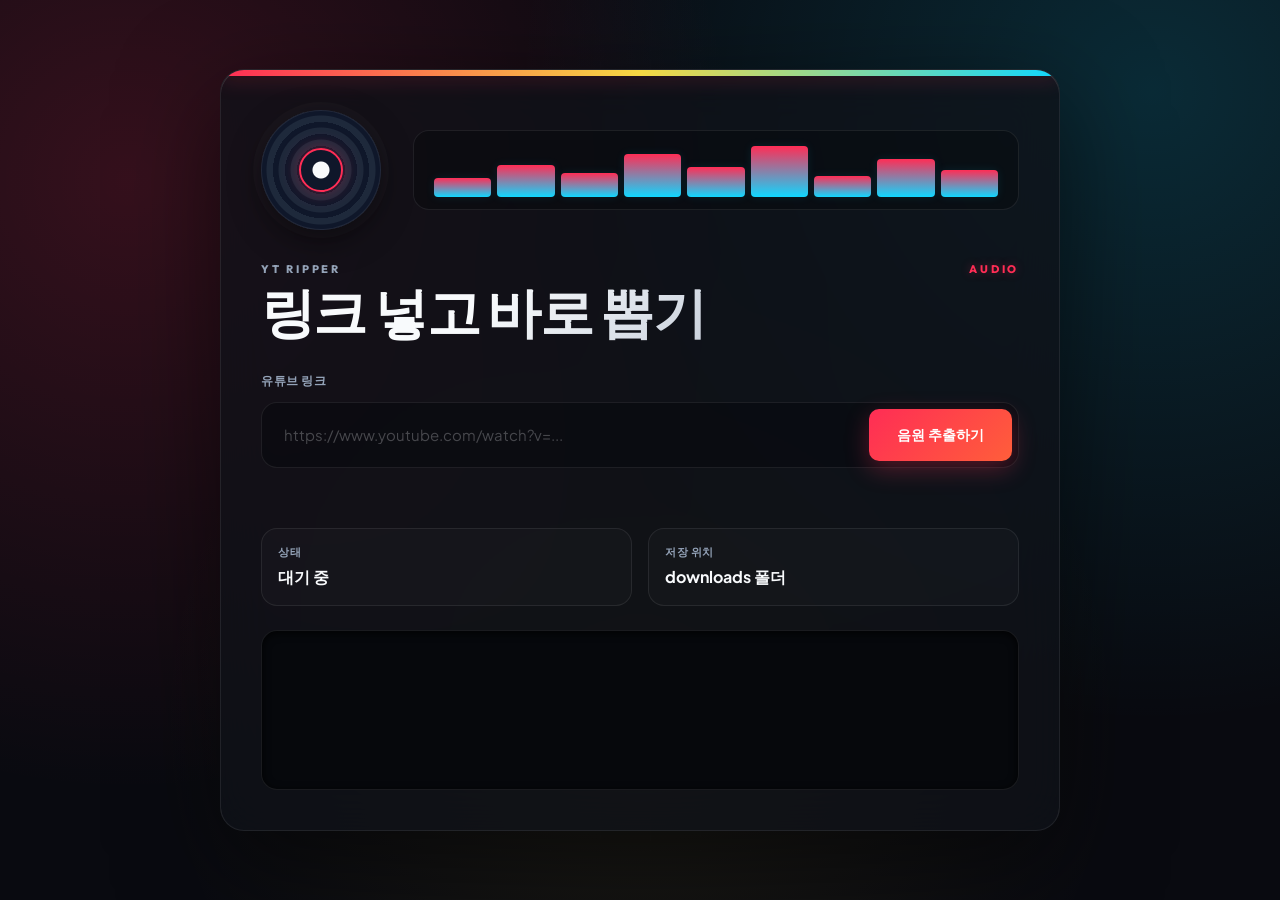
<file: static/index.html>
<!doctype html>
<html lang="ko">
  <head>
    <meta charset="utf-8" />
    <meta name="viewport" content="width=device-width, initial-scale=1" />
    <title>YouTube 음원 추출기</title>
    <link rel="preconnect" href="https://fonts.googleapis.com">
    <link rel="preconnect" href="https://fonts.gstatic.com" crossorigin>
    <link href="https://fonts.googleapis.com/css2?family=Outfit:wght@300;400;600;800;900&family=Plus+Jakarta+Sans:wght@300;400;500;600;700;800&display=swap" rel="stylesheet">
    <link rel="stylesheet" href="/static/styles.css" />
  </head>
  <body>
    <main class="shell">
      <section class="converter" aria-labelledby="title">
        <div class="visual" aria-hidden="true">
          <div class="disc">
            <span></span>
          </div>
          <div class="meters">
            <i></i>
            <i></i>
            <i></i>
            <i></i>
            <i></i>
            <i></i>
            <i></i>
            <i></i>
            <i></i>
          </div>
        </div>

        <div class="topline">
          <span>YT RIPPER</span>
          <span>AUDIO</span>
        </div>

        <div class="heading">
          <h1 id="title">링크 넣고 바로 뽑기</h1>
        </div>

        <form id="convert-form" class="form">
          <label for="url">유튜브 링크</label>
          <div class="input-row">
            <input
              id="url"
              name="url"
              type="url"
              inputmode="url"
              autocomplete="off"
              placeholder="https://www.youtube.com/watch?v=..."
              required
            />
            <button id="submit" type="submit">
              <span>음원 추출하기</span>
            </button>
          </div>
          <p id="message" class="message" role="status"></p>
        </form>

        <div class="status-grid">
          <div class="stat">
            <span class="label">상태</span>
            <strong id="status">대기 중</strong>
          </div>
          <div class="stat">
            <span class="label">저장 위치</span>
            <strong>downloads 폴더</strong>
          </div>
        </div>

        <div id="progress-container" class="progress-container hidden">
          <div class="progress-bar-wrapper">
            <div id="progress-bar" class="progress-bar"></div>
          </div>
          <div class="progress-info">
            <span id="progress-text" class="progress-text">0% 완료</span>
          </div>
        </div>

        <div id="result" class="result hidden">
          <span id="file-name"></span>
          <a id="download-link" href="#">음원 받기</a>
        </div>

        <pre id="log" class="log" aria-label="변환 로그"></pre>
      </section>
    </main>

    <script src="/static/app.js"></script>
  </body>
</html>
</file>
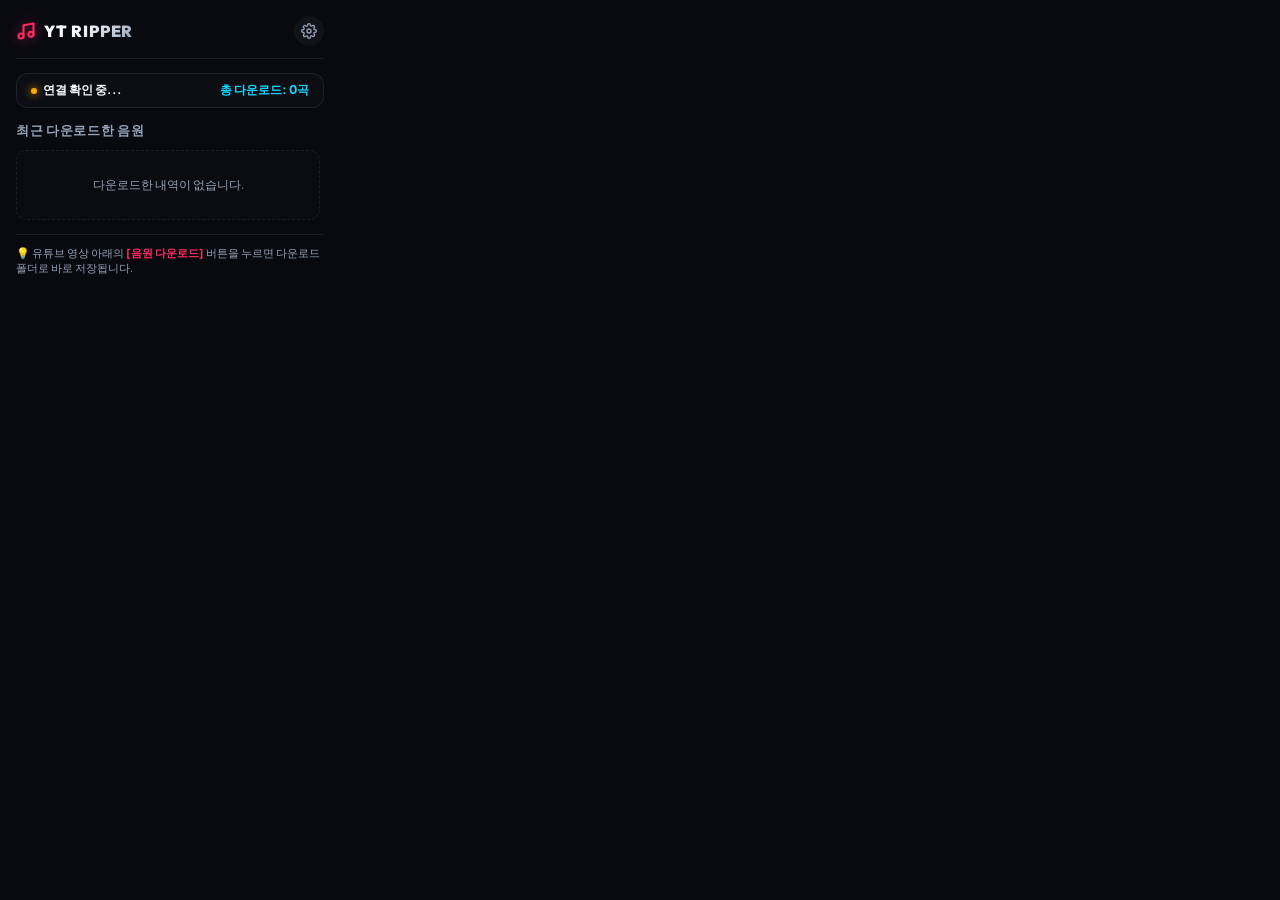
<file: chrome-extension/popup.html>
<!doctype html>
<html lang="ko">
  <head>
    <meta charset="utf-8" />
    <title>YT RIPPER</title>
    <link rel="preconnect" href="https://fonts.googleapis.com">
    <link rel="preconnect" href="https://fonts.gstatic.com" crossorigin>
    <link href="https://fonts.googleapis.com/css2?family=Outfit:wght@600;800;900&family=Plus+Jakarta+Sans:wght@400;600;700;800&display=swap" rel="stylesheet">
    <link rel="stylesheet" href="popup.css" />
  </head>
  <body>
    <main class="popup-container">
      <!-- Header -->
      <header class="header">
        <div class="brand">
          <svg class="brand-icon" viewBox="0 0 24 24" fill="none" stroke="currentColor" stroke-width="2.5" stroke-linecap="round" stroke-linejoin="round">
            <path d="M9 18V5l12-2v13"></path>
            <circle cx="6" cy="18" r="3"></circle>
            <circle cx="18" cy="16" r="3"></circle>
          </svg>
          <span class="brand-name">YT RIPPER</span>
        </div>
        <button id="settings-toggle" class="icon-button" title="개발자 설정">
          <svg viewBox="0 0 24 24" fill="none" stroke="currentColor" stroke-width="2" stroke-linecap="round" stroke-linejoin="round">
            <circle cx="12" cy="12" r="3"></circle>
            <path d="M19.4 15a1.65 1.65 0 0 0 .33 1.82l.06.06a2 2 0 1 1-2.83 2.83l-.06-.06a1.65 1.65 0 0 0-1.82-.33 1.65 1.65 0 0 0-1 1.51V21a2 2 0 0 1-4 0v-.09A1.65 1.65 0 0 0 9 19.4a1.65 1.65 0 0 0-1.82.33l-.06.06a2 2 0 1 1-2.83-2.83l.06-.06a1.65 1.65 0 0 0 .33-1.82 1.65 1.65 0 0 0-1.51-1H3a2 2 0 0 1 0-4h.09A1.65 1.65 0 0 0 4.6 9a1.65 1.65 0 0 0-.33-1.82l-.06-.06a2 2 0 1 1 2.83-2.83l.06.06a1.65 1.65 0 0 0 1.82.33H9a1.65 1.65 0 0 0 1-1.51V3a2 2 0 0 1 4 0v.09a1.65 1.65 0 0 0 1 1.51 1.65 1.65 0 0 0 1.82-.33l.06-.06a2 2 0 1 1 2.83 2.83l-.06.06a1.65 1.65 0 0 0-.33 1.82V9a1.65 1.65 0 0 0 1.51 1H21a2 2 0 0 1 0 4h-.09a1.65 1.65 0 0 0-1.51 1z"></path>
          </svg>
        </button>
      </header>

      <!-- Advanced Settings (hidden by default) -->
      <section id="settings-panel" class="settings-panel hidden">
        <label for="backend-url">서버 설정 (로컬 개발용)</label>
        <div class="settings-row">
          <input id="backend-url" type="url" placeholder="https://youtube-downloader-8kya.onrender.com" />
          <button id="save" type="button">저장</button>
        </div>
        <p id="save-status" class="save-status"></p>
      </section>

      <!-- Server Status & Stats -->
      <section class="server-status-bar">
        <div class="status-indicator">
          <span class="status-dot"></span>
          <span id="server-status-text">연결 확인 중...</span>
        </div>
        <div id="stats-total" class="stats-total">총 다운로드: 0곡</div>
      </section>

      <!-- Recent History List -->
      <section class="history-section">
        <h2>최근 다운로드한 음원</h2>
        <div id="history-list" class="history-list">
          <div class="empty-history">
            다운로드한 내역이 없습니다.
          </div>
        </div>
      </section>

      <!-- Guide Footer -->
      <footer class="footer-tips">
        <p>💡 유튜브 영상 아래의 <strong>[음원 다운로드]</strong> 버튼을 누르면 다운로드 폴더로 바로 저장됩니다.</p>
      </footer>
    </main>
    <script src="popup.js"></script>
  </body>
</html>
</file>
<file: static/styles.css>
:root {
  color-scheme: dark;
  --bg: #090a10;
  --panel: rgba(15, 18, 25, 0.75);
  --panel-strong: #121622;
  --text: #f8fafc;
  --text-muted: #94a3b8;
  --line: rgba(255, 255, 255, 0.08);
  --accent: #ff2d55;
  --accent-glow: rgba(255, 45, 85, 0.35);
  --accent-2: #10d7ff;
  --accent-2-glow: rgba(16, 215, 255, 0.35);
  --accent-3: #f6d743;
  --ok: #10b981;
  --ok-glow: rgba(16, 185, 129, 0.2);
  --warn: #f59e0b;
  --log-bg: #06080c;
  --font-display: 'Outfit', system-ui, -apple-system, sans-serif;
  --font-sans: 'Plus Jakarta Sans', system-ui, -apple-system, sans-serif;
}

* {
  box-sizing: border-box;
  margin: 0;
  padding: 0;
}

body {
  min-height: 100vh;
  font-family: var(--font-sans);
  background-color: var(--bg);
  background-image:
    radial-gradient(circle at 10% 20%, rgba(255, 45, 85, 0.18), transparent 45%),
    radial-gradient(circle at 90% 10%, rgba(16, 215, 255, 0.16), transparent 45%),
    radial-gradient(circle at 50% 80%, rgba(246, 215, 67, 0.08), transparent 50%);
  color: var(--text);
  overflow-x: hidden;
  position: relative;
}

body::before {
  position: fixed;
  inset: 0;
  z-index: -1;
  content: "";
  background:
    linear-gradient(rgba(255, 255, 255, 0.015) 1px, transparent 1px),
    linear-gradient(90deg, rgba(255, 255, 255, 0.015) 1px, transparent 1px);
  background-size: 50px 50px;
  mask-image: radial-gradient(circle at 50% 50%, black, transparent 80%);
  -webkit-mask-image: radial-gradient(circle at 50% 50%, black, transparent 80%);
}

.shell {
  width: min(840px, calc(100% - 32px));
  min-height: 100vh;
  margin: 0 auto;
  display: grid;
  align-items: center;
  padding: 40px 0;
}

.converter {
  position: relative;
  isolation: isolate;
  width: 100%;
  overflow: hidden;
  background: var(--panel);
  border: 1px solid var(--line);
  border-radius: 24px;
  box-shadow:
    0 30px 100px rgba(0, 0, 0, 0.5),
    inset 0 1px 0 rgba(255, 255, 255, 0.15);
  padding: 40px;
  backdrop-filter: blur(24px);
  -webkit-backdrop-filter: blur(24px);
}

.converter::before {
  position: absolute;
  inset: 0 0 auto;
  z-index: -1;
  height: 6px;
  content: "";
  background: linear-gradient(90deg, var(--accent), var(--accent-3), var(--accent-2));
  box-shadow: 0 2px 20px var(--accent-glow);
}

.visual {
  display: flex;
  align-items: center;
  gap: 32px;
  margin-bottom: 32px;
}

.disc {
  width: 120px;
  height: 120px;
  display: grid;
  place-items: center;
  border: 1px solid rgba(255, 255, 255, 0.08);
  border-radius: 50%;
  background:
    radial-gradient(circle, #f8fafc 0 8px, #0f172a 9px 22px, transparent 23px),
    repeating-radial-gradient(circle, #1e293b 0 6px, #0f172a 7px 12px);
  box-shadow:
    0 10px 30px rgba(0, 0, 0, 0.5),
    0 0 0 8px rgba(255, 255, 255, 0.02);
  transition: transform 0.5s ease;
}

.disc span {
  width: 44px;
  height: 44px;
  border: 2px solid var(--accent);
  border-radius: 50%;
  box-shadow: 0 0 20px var(--accent-glow);
}

.meters {
  height: 80px;
  display: flex;
  gap: 6px;
  align-items: flex-end;
  padding: 12px 20px;
  border: 1px solid var(--line);
  border-radius: 16px;
  background: rgba(6, 8, 12, 0.4);
  flex: 1;
}

.meters i {
  flex: 1;
  height: 15%;
  min-height: 4px;
  border-radius: 4px;
  background: linear-gradient(180deg, var(--accent), var(--accent-2));
  box-shadow: 0 0 10px rgba(16, 215, 255, 0.1);
  transition: height 0.1s ease;
}

.meters i:nth-child(1) { height: 35%; }
.meters i:nth-child(2) { height: 60%; }
.meters i:nth-child(3) { height: 45%; }
.meters i:nth-child(4) { height: 80%; }
.meters i:nth-child(5) { height: 55%; }
.meters i:nth-child(6) { height: 95%; }
.meters i:nth-child(7) { height: 40%; }
.meters i:nth-child(8) { height: 70%; }
.meters i:nth-child(9) { height: 50%; }

.topline {
  display: flex;
  justify-content: space-between;
  margin-bottom: 8px;
  color: var(--text-muted);
  font-family: var(--font-display);
  font-size: 11px;
  font-weight: 800;
  letter-spacing: 0.25em;
  text-transform: uppercase;
}

.topline span:last-child {
  color: var(--accent);
  text-shadow: 0 0 10px var(--accent-glow);
}

.heading {
  margin-bottom: 32px;
}

h1 {
  font-family: var(--font-display);
  font-size: clamp(32px, 5.5vw, 54px);
  font-weight: 900;
  line-height: 1.05;
  letter-spacing: -0.03em;
  background: linear-gradient(135deg, var(--text) 30%, var(--text-muted));
  -webkit-background-clip: text;
  -webkit-text-fill-color: transparent;
}

.form {
  display: flex;
  flex-direction: column;
  gap: 12px;
}

label {
  color: var(--text-muted);
  font-size: 12px;
  font-weight: 700;
  text-transform: uppercase;
  letter-spacing: 0.05em;
}

.input-row {
  display: flex;
  gap: 12px;
  padding: 6px;
  border: 1px solid var(--line);
  border-radius: 16px;
  background: rgba(6, 8, 12, 0.5);
  transition: border-color 0.3s ease, box-shadow 0.3s ease;
}

.input-row:focus-within {
  border-color: rgba(16, 215, 255, 0.4);
  box-shadow: 0 0 25px var(--accent-2-glow);
}

input {
  flex: 1;
  min-width: 0;
  height: 52px;
  border: 0;
  border-radius: 10px;
  padding: 0 16px;
  background: transparent;
  color: var(--text);
  font-family: var(--font-sans);
  font-size: 15px;
  outline: none;
}

input::placeholder {
  color: rgba(248, 250, 252, 0.25);
}

button {
  height: 52px;
  border: 0;
  border-radius: 10px;
  padding: 0 28px;
  background: linear-gradient(135deg, var(--accent), #ff5e3a);
  color: #fff;
  font-family: var(--font-sans);
  font-size: 14px;
  font-weight: 800;
  cursor: pointer;
  box-shadow: 0 8px 24px rgba(255, 45, 85, 0.3);
  transition: all 0.25s cubic-bezier(0.4, 0, 0.2, 1);
  display: inline-flex;
  align-items: center;
  justify-content: center;
}

button:hover {
  transform: translateY(-1px);
  box-shadow: 0 12px 30px rgba(255, 45, 85, 0.5);
  filter: brightness(1.08);
}

button:active {
  transform: translateY(1px);
}

button:disabled {
  cursor: wait;
  opacity: 0.6;
  transform: none;
  box-shadow: none;
}

.message {
  min-height: 20px;
  font-size: 13px;
  font-weight: 600;
  color: var(--text-muted);
  transition: color 0.3s ease;
  margin-top: 4px;
}

.message.error {
  color: #ef4444;
}

.status-grid {
  display: grid;
  grid-template-columns: repeat(2, 1fr);
  gap: 16px;
  margin: 24px 0;
}

.stat {
  border: 1px solid var(--line);
  border-radius: 16px;
  padding: 16px;
  background: rgba(255, 255, 255, 0.02);
  transition: background 0.3s ease;
}

.stat:hover {
  background: rgba(255, 255, 255, 0.04);
}

.stat .label {
  display: block;
  font-size: 11px;
  font-weight: 700;
  color: var(--text-muted);
  text-transform: uppercase;
  letter-spacing: 0.05em;
}

.status-grid strong {
  display: block;
  margin-top: 6px;
  color: var(--text);
  font-size: 16px;
  font-weight: 700;
  word-break: break-all;
}

/* Progress Bar Style */
.progress-container {
  margin: 16px 0 24px;
  display: flex;
  flex-direction: column;
  gap: 8px;
  animation: fadeIn 0.4s ease-out;
}

.progress-bar-wrapper {
  height: 10px;
  background: rgba(255, 255, 255, 0.06);
  border-radius: 5px;
  overflow: hidden;
  border: 1px solid rgba(255, 255, 255, 0.05);
}

.progress-bar {
  height: 100%;
  width: 0%;
  background: linear-gradient(90deg, var(--accent), var(--accent-3), var(--accent-2), #a855f7);
  background-size: 200% auto;
  border-radius: 5px;
  box-shadow: 0 0 15px rgba(255, 45, 85, 0.4);
  transition: width 0.3s ease-out;
  animation: shimmer 2s linear infinite;
}

.progress-info {
  display: flex;
  justify-content: space-between;
  align-items: center;
  font-size: 13px;
  font-weight: 700;
}

.progress-text {
  color: var(--accent-2);
}

/* Result Box Style */
.result {
  display: flex;
  align-items: center;
  justify-content: space-between;
  gap: 16px;
  border: 1px solid rgba(16, 185, 129, 0.2);
  border-radius: 16px;
  background: rgba(16, 185, 129, 0.08);
  padding: 16px 20px;
  box-shadow: 
    0 10px 25px rgba(16, 185, 129, 0.08),
    inset 0 1px 0 rgba(255, 255, 255, 0.05);
  animation: slideUp 0.4s ease-out;
}

.result span {
  flex: 1;
  min-width: 0;
  font-size: 14px;
  font-weight: 700;
  color: #a7f3d0;
  overflow: hidden;
  text-overflow: ellipsis;
  white-space: nowrap;
}

.result a {
  height: 40px;
  padding: 0 20px;
  background: #10b981;
  color: #042f1a;
  border-radius: 8px;
  font-weight: 800;
  font-size: 13px;
  display: inline-flex;
  align-items: center;
  justify-content: center;
  text-decoration: none;
  box-shadow: 0 4px 12px rgba(16, 185, 129, 0.25);
  transition: all 0.2s ease;
}

.result a:hover {
  background: #34d399;
  transform: translateY(-1px);
  box-shadow: 0 6px 16px rgba(16, 185, 129, 0.4);
}

.hidden {
  display: none !important;
}

/* Log Box Style */
.log {
  width: 100%;
  min-height: 160px;
  max-height: 260px;
  margin-top: 24px;
  overflow: auto;
  border-radius: 16px;
  border: 1px solid var(--line);
  background: var(--log-bg);
  color: #e2e8f0;
  padding: 20px;
  font-family: Consolas, "Fira Code", Monaco, monospace;
  font-size: 12px;
  line-height: 1.6;
  white-space: pre-wrap;
  box-shadow: inset 0 2px 8px rgba(0,0,0,0.8);
}

/* Animations */
body[data-status="running"] .disc {
  animation: spin 2.5s linear infinite;
}

body[data-status="running"] .meters i {
  animation: bounce 0.8s ease-in-out infinite alternate;
}

body[data-status="running"] .meters i:nth-child(2n) {
  animation-duration: 0.6s;
}

body[data-status="done"] .converter::before {
  background: linear-gradient(90deg, var(--ok), var(--accent-2));
  box-shadow: 0 2px 20px rgba(16, 185, 129, 0.4);
}

body[data-status="failed"] .converter::before {
  background: linear-gradient(90deg, #ef4444, var(--accent));
  box-shadow: 0 2px 20px rgba(239, 68, 68, 0.4);
}

@keyframes spin {
  to { transform: rotate(1turn); }
}

@keyframes bounce {
  to {
    transform: scaleY(0.4);
    opacity: 0.6;
  }
}

@keyframes shimmer {
  0% { background-position: 0% 50%; }
  50% { background-position: 100% 50%; }
  100% { background-position: 0% 50%; }
}

@keyframes fadeIn {
  from { opacity: 0; transform: translateY(-5px); }
  to { opacity: 1; transform: translateY(0); }
}

@keyframes slideUp {
  from { opacity: 0; transform: translateY(10px); }
  to { opacity: 1; transform: translateY(0); }
}

/* Responsive adjustments */
@media (max-width: 680px) {
  .shell {
    padding: 20px 0;
  }

  .converter {
    padding: 24px;
    border-radius: 16px;
  }

  .visual {
    flex-direction: column;
    align-items: center;
    gap: 16px;
    margin-bottom: 24px;
  }

  .disc {
    width: 100px;
    height: 100px;
  }

  .meters {
    height: 60px;
    width: 100%;
  }

  .input-row {
    flex-direction: column;
    padding: 8px;
    background: rgba(6, 8, 12, 0.3);
  }

  input {
    width: 100%;
    padding: 0 8px;
  }

  button {
    width: 100%;
  }

  .status-grid {
    grid-template-columns: 1fr;
    gap: 8px;
  }

  .result {
    flex-direction: column;
    align-items: stretch;
    padding: 16px;
    gap: 12px;
  }

  .result a {
    width: 100%;
  }
}
</file>
<file: chrome-extension/popup.css>
:root {
  --bg: #090a10;
  --panel: rgba(255, 255, 255, 0.03);
  --panel-hover: rgba(255, 255, 255, 0.07);
  --line: rgba(255, 255, 255, 0.08);
  --text: #f8fafc;
  --text-muted: #94a3b8;
  --accent: #ff2a5f;
  --accent-2: #10d7ff;
  --font-display: 'Outfit', system-ui, -apple-system, sans-serif;
  --font-sans: 'Plus Jakarta Sans', system-ui, -apple-system, sans-serif;
}

* {
  box-sizing: border-box;
  margin: 0;
  padding: 0;
}

body {
  width: 340px;
  color: var(--text);
  font-family: var(--font-sans);
  background: var(--bg);
  overflow-x: hidden;
}

.popup-container {
  display: flex;
  flex-direction: column;
  padding: 16px;
  gap: 14px;
}

/* Header */
.header {
  display: flex;
  align-items: center;
  justify-content: space-between;
  border-bottom: 1px solid var(--line);
  padding-bottom: 12px;
}

.brand {
  display: flex;
  align-items: center;
  gap: 8px;
}

.brand-icon {
  width: 20px;
  height: 20px;
  color: var(--accent);
  filter: drop-shadow(0 0 6px rgba(255, 42, 95, 0.5));
}

.brand-name {
  font-family: var(--font-display);
  font-size: 16px;
  font-weight: 900;
  letter-spacing: 0.05em;
  background: linear-gradient(135deg, var(--text) 40%, var(--text-muted));
  -webkit-background-clip: text;
  -webkit-text-fill-color: transparent;
}

.icon-button {
  width: 30px;
  height: 30px;
  display: flex;
  align-items: center;
  justify-content: center;
  border: 0;
  border-radius: 50%;
  background: rgba(255, 255, 255, 0.04);
  color: var(--text-muted);
  cursor: pointer;
  transition: all 0.25s ease;
}

.icon-button:hover {
  color: var(--text);
  background: rgba(255, 255, 255, 0.1);
  transform: rotate(30deg);
}

.icon-button svg {
  width: 16px;
  height: 16px;
}

/* Settings Panel */
.settings-panel {
  display: flex;
  flex-direction: column;
  gap: 8px;
  background: rgba(255, 255, 255, 0.02);
  border: 1px solid var(--line);
  border-radius: 10px;
  padding: 10px;
  animation: slideDown 0.3s ease-out;
}

.settings-panel label {
  font-size: 11px;
  font-weight: 700;
  color: var(--text-muted);
  text-transform: uppercase;
  letter-spacing: 0.02em;
}

.settings-row {
  display: flex;
  gap: 8px;
}

.settings-row input {
  flex: 1;
  height: 34px;
  border: 1px solid var(--line);
  border-radius: 6px;
  background: rgba(0, 0, 0, 0.3);
  color: var(--text);
  padding: 0 10px;
  font-size: 12px;
  outline: none;
  font-family: var(--font-sans);
}

.settings-row input:focus {
  border-color: rgba(16, 215, 255, 0.4);
}

.settings-row button {
  height: 34px;
  padding: 0 14px;
  border: 0;
  border-radius: 6px;
  background: linear-gradient(135deg, var(--accent), #ff5e3a);
  color: #fff;
  font-size: 12px;
  font-weight: 700;
  cursor: pointer;
  box-shadow: 0 4px 10px rgba(255, 42, 95, 0.2);
}

.settings-row button:hover {
  filter: brightness(1.08);
}

.save-status {
  font-size: 11px;
  font-weight: 600;
  min-height: 14px;
}

/* Status Bar */
.server-status-bar {
  display: flex;
  align-items: center;
  justify-content: space-between;
  background: rgba(255, 255, 255, 0.02);
  border: 1px solid var(--line);
  border-radius: 12px;
  padding: 8px 14px;
  font-size: 12px;
}

.status-indicator {
  display: flex;
  align-items: center;
  gap: 6px;
  font-weight: 700;
}

.status-dot {
  width: 6px;
  height: 6px;
  border-radius: 50%;
  background: #ffaa00;
  box-shadow: 0 0 8px #ffaa00;
  transition: all 0.3s ease;
}

.status-dot.pulsing {
  animation: pulse 0.8s ease-in-out infinite alternate;
}

.stats-total {
  font-weight: 800;
  color: var(--accent-2);
}

/* History Section */
.history-section {
  display: flex;
  flex-direction: column;
  gap: 10px;
}

.history-section h2 {
  font-family: var(--font-display);
  font-size: 13px;
  font-weight: 800;
  color: var(--text-muted);
  text-transform: uppercase;
  letter-spacing: 0.05em;
}

.history-list {
  display: flex;
  flex-direction: column;
  gap: 8px;
  max-height: 230px;
  overflow-y: auto;
  padding-right: 4px;
}

/* Custom Scrollbar for history */
.history-list::-webkit-scrollbar {
  width: 4px;
}
.history-list::-webkit-scrollbar-track {
  background: transparent;
}
.history-list::-webkit-scrollbar-thumb {
  background: rgba(255, 255, 255, 0.1);
  border-radius: 2px;
}

.empty-history {
  display: flex;
  align-items: center;
  justify-content: center;
  height: 70px;
  background: rgba(255, 255, 255, 0.01);
  border: 1px dashed var(--line);
  border-radius: 10px;
  font-size: 12px;
  color: var(--text-muted);
}

.history-item {
  display: flex;
  align-items: center;
  gap: 10px;
  padding: 8px 10px;
  background: var(--panel);
  border: 1px solid var(--line);
  border-radius: 10px;
  cursor: pointer;
  transition: all 0.2s ease;
}

.history-item:hover {
  background: var(--panel-hover);
  border-color: rgba(255, 42, 95, 0.3);
  transform: translateX(2px);
}

.history-thumb {
  width: 56px;
  aspect-ratio: 16/9;
  object-fit: cover;
  border-radius: 4px;
  border: 1px solid rgba(255,255,255,0.05);
}

.history-info {
  flex: 1;
  min-width: 0;
  display: flex;
  flex-direction: column;
  gap: 4px;
}

.history-title {
  font-size: 12px;
  font-weight: 700;
  color: var(--text);
  overflow: hidden;
  text-overflow: ellipsis;
  white-space: nowrap;
}

.history-meta {
  display: flex;
  align-items: center;
  gap: 8px;
  font-size: 10px;
  font-weight: 600;
  color: var(--text-muted);
}

.history-format {
  background: rgba(16, 215, 255, 0.15);
  color: var(--accent-2);
  padding: 1px 4px;
  border-radius: 4px;
}

.history-time {
  font-weight: 500;
}

/* Footer Tips */
.footer-tips {
  border-top: 1px solid var(--line);
  padding-top: 10px;
}

.footer-tips p {
  font-size: 11px;
  line-height: 1.4;
  color: var(--text-muted);
}

.footer-tips strong {
  color: var(--accent);
}

.hidden {
  display: none !important;
}

/* Animations */
@keyframes pulse {
  to {
    opacity: 0.4;
    transform: scale(1.3);
  }
}

@keyframes slideDown {
  from {
    opacity: 0;
    transform: translateY(-10px);
  }
  to {
    opacity: 1;
    transform: translateY(0);
  }
}
</file>
